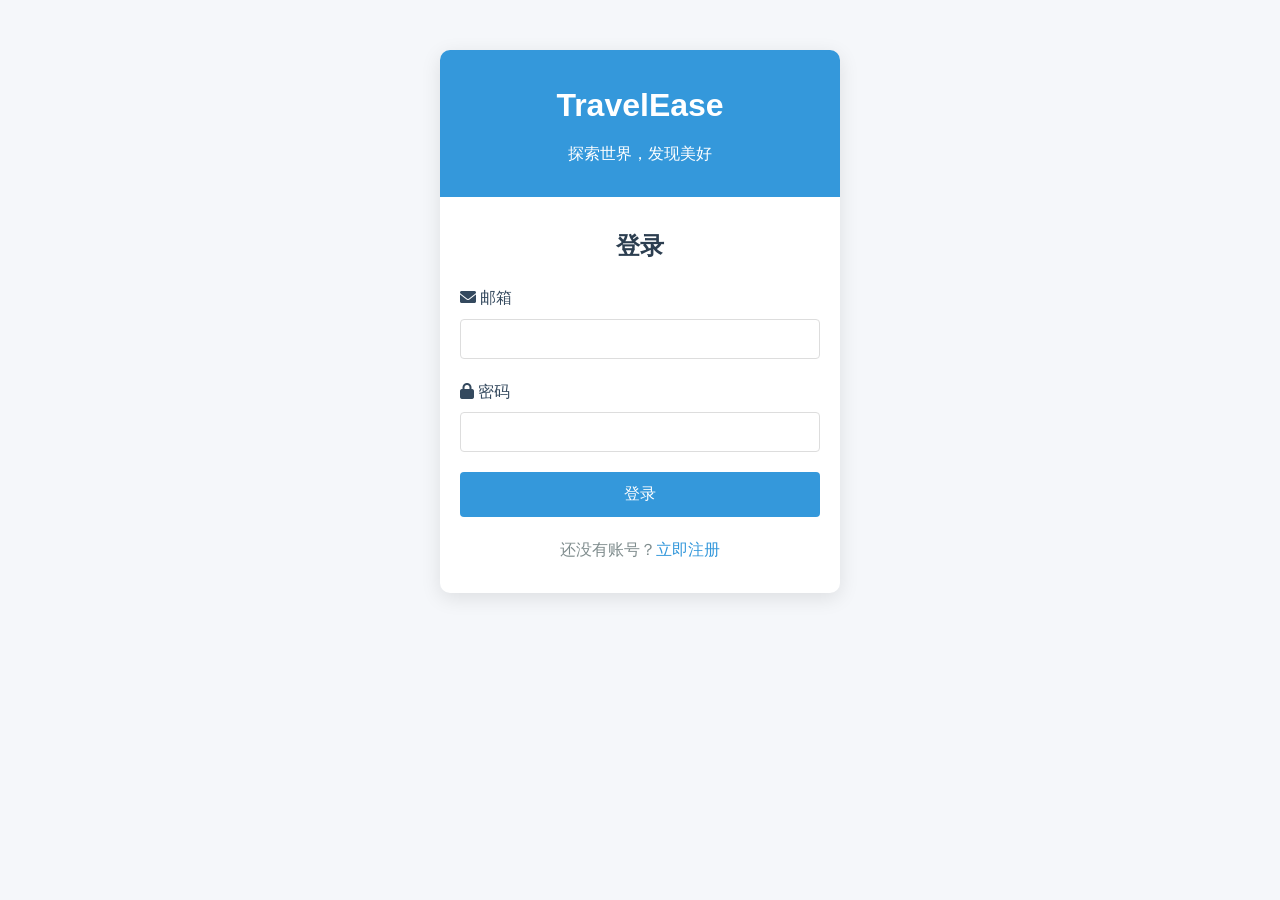
<file: frontend/index.html>
<!DOCTYPE html>
<html lang="zh-CN">
<head>
    <meta charset="UTF-8">
    <meta name="viewport" content="width=device-width, initial-scale=1.0">
    <title>旅游推荐 - 登录</title>
    <link rel="stylesheet" href="css/style.css">
    <link rel="stylesheet" href="https://cdnjs.cloudflare.com/ajax/libs/font-awesome/6.0.0-beta3/css/all.min.css">
</head>
<body>
    <div class="container">
        <div class="auth-card">
            <div class="auth-header">
                <h1>TravelEase</h1>
                <p>探索世界，发现美好</p>
            </div>
            
            <div class="auth-form">
                <h2>登录</h2>
                <form id="loginForm">
                    <div class="form-group">
                        <label for="login-email"><i class="fas fa-envelope"></i> 邮箱</label>
                        <input type="email" id="login-email" required>
                    </div>
                    <div class="form-group">
                        <label for="login-password"><i class="fas fa-lock"></i> 密码</label>
                        <input type="password" id="login-password" required>
                    </div>
                    <button type="submit" class="btn-primary">登录</button>
                </form>
                <p class="auth-switch">还没有账号？<a href="register.html">立即注册</a></p>
            </div>
        </div>
    </div>

    <script src="js/script.js"></script>
</body>
</html>
</file>
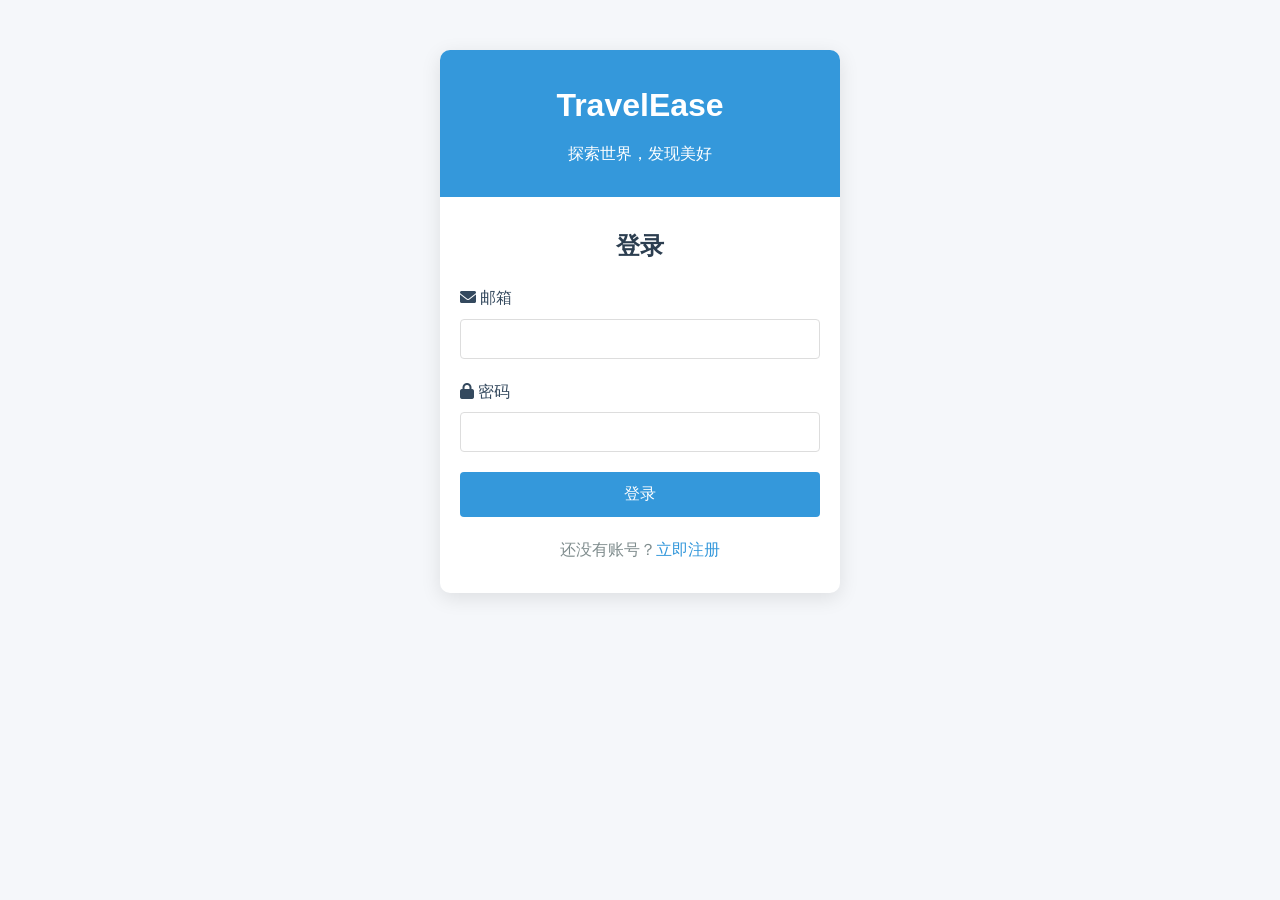
<file: frontend/attraction_details.html>
<!DOCTYPE html>
<html lang="zh-CN">
<head>
    <meta charset="UTF-8">
    <meta name="viewport" content="width=device-width, initial-scale=1.0">
    <title>旅游推荐 - 景点详情</title>
    <link rel="stylesheet" href="css/style.css">
    <link rel="stylesheet" href="https://cdnjs.cloudflare.com/ajax/libs/font-awesome/6.0.0-beta3/css/all.min.css">
</head>
<body>
    <header>
        <div class="logo">
            <h1>旅游推荐</h1>
        </div>
        <nav>
            <ul>
                <li><a href="interest_assessment.html">兴趣评估</a></li>
                <li><a href="city_attractions.html">城市景点</a></li>
                <li><a href="attractions_ranking.html">景点排行</a></li>
                <li><a href="recommendations.html">精选推荐</a></li>
                <li><a href="#" id="logout"><i class="fas fa-sign-out-alt"></i> 退出</a></li>
            </ul>
        </nav>
    </header>

    <main class="container">
        <section class="attraction-detail">
            <div class="loading" id="loadingIndicator">
                <i class="fas fa-spinner fa-spin"></i> 正在加载景点详情...
            </div>
            
            <div id="attractionContent" style="display: none;">
                <div class="attraction-header">
                    <h2 id="attractionName"></h2>
                    <div class="attraction-meta">
                        <span id="attractionLocation"><i class="fas fa-map-marker-alt"></i></span>
                        <span id="attractionScore"><i class="fas fa-star"></i> 评分：--</span>
                        <span id="attractionMatch"><i class="fas fa-heart"></i> 匹配度：--</span>
                    </div>
                </div>
                
                <div class="attraction-gallery" id="attractionGallery">
                    <!-- 景点图片将通过JavaScript动态加载 -->
                </div>
                
                <div class="attraction-info">
                    <h3>景点介绍</h3>
                    <p id="attractionDescription"></p>
                    
                    <h3>基本信息</h3>
                    <div class="info-grid">
                        <div class="info-item"><strong>开放时间：</strong><span id="attractionHours"></span></div>
                        <div class="info-item"><strong>门票价格：</strong><span id="attractionPrice"></span></div>
                        <div class="info-item"><strong>建议游玩时间：</strong><span id="attractionTime"></span></div>
                        <div class="info-item"><strong>景点类型：</strong><span id="attractionType"></span></div>
                    </div>
                </div>
                
                <div class="attraction-assessment">
                    <h3>景点综合评估</h3>
                    <div class="assessment-chart">
                        <div class="chart-item">
                            <div class="chart-label">风景指数</div>
                            <div class="chart-bar">
                                <div class="chart-fill" id="sceneryScore"></div>
                            </div>
                            <div class="chart-value" id="sceneryValue"></div>
                        </div>
                        <div class="chart-item">
                            <div class="chart-label">文化体验</div>
                            <div class="chart-bar">
                                <div class="chart-fill" id="cultureScore"></div>
                            </div>
                            <div class="chart-value" id="cultureValue"></div>
                        </div>
                        <div class="chart-item">
                            <div class="chart-label">娱乐设施</div>
                            <div class="chart-bar">
                                <div class="chart-fill" id="facilityScore"></div>
                            </div>
                            <div class="chart-value" id="facilityValue"></div>
                        </div>
                        <div class="chart-item">
                            <div class="chart-label">服务质量</div>
                            <div class="chart-bar">
                                <div class="chart-fill" id="serviceScore"></div>
                            </div>
                            <div class="chart-value" id="serviceValue"></div>
                        </div>
                        <div class="chart-item">
                            <div class="chart-label">性价比</div>
                            <div class="chart-bar">
                                <div class="chart-fill" id="valueScore"></div>
                            </div>
                            <div class="chart-value" id="valueValue"></div>
                        </div>
                    </div>
                    
                    <div class="assessment-summary">
                        <h4>评估总结</h4>
                        <p id="assessmentSummary"></p>
                    </div>
                </div>
                
                <div class="attraction-reviews">
                    <h3>游客评价</h3>
                    <div id="reviewsContainer">
                        <!-- 游客评价将通过JavaScript动态加载 -->
                    </div>
                </div>
            </div>
        </section>
    </main>

    <footer>
        <p>&copy; 2023 旅游推荐网站 - 探索世界，发现美好</p>
    </footer>

    <script src="js/script.js"></script>
</body>
</html>
</file>
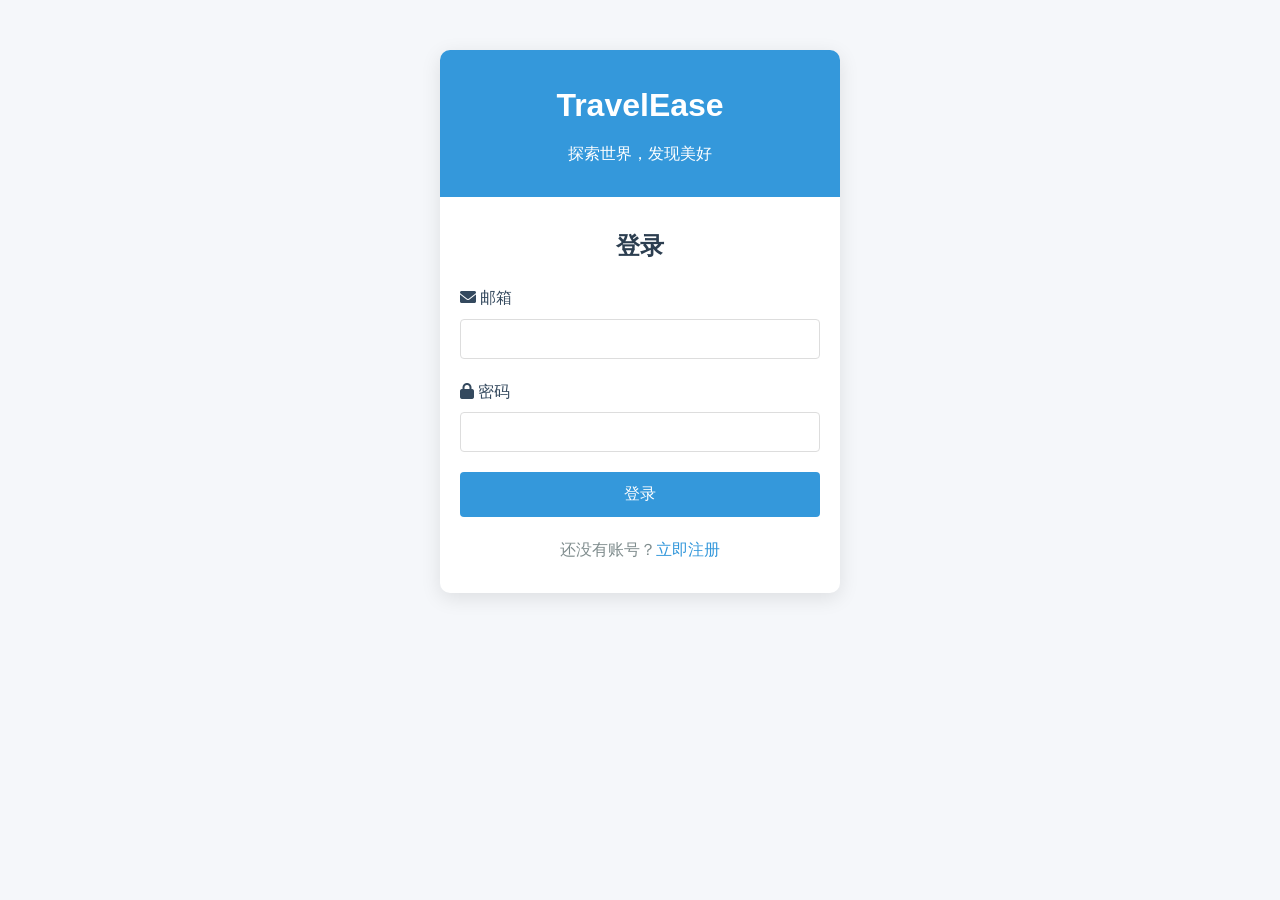
<file: frontend/attractions_ranking.html>
<!DOCTYPE html>
<html lang="zh-CN">
<head>
    <meta charset="UTF-8">
    <meta name="viewport" content="width=device-width, initial-scale=1.0">
    <title>旅游推荐 - 景点排行榜</title>
    <link rel="stylesheet" href="css/style.css">
    <link rel="stylesheet" href="https://cdnjs.cloudflare.com/ajax/libs/font-awesome/6.0.0-beta3/css/all.min.css">
</head>
<body>
    <header>
        <div class="logo">
            <h1>旅游推荐</h1>
        </div>
        <nav>
            <ul>
                <li><a href="interest_assessment.html">兴趣评估</a></li>
                <li><a href="city_attractions.html">城市景点</a></li>
                <li><a href="#" class="active">景点排行</a></li>
                <li><a href="recommendations.html">精选推荐</a></li>
                <li><a href="#" id="logout"><i class="fas fa-sign-out-alt"></i> 退出</a></li>
            </ul>
        </nav>
    </header>

    <main class="container">
        <section class="ranking-filters">
            <h2>景点排行榜</h2>
            <form id="rankingFilterForm">
                <div class="form-group">
                    <label for="rankingCity"><i class="fas fa-map-marker-alt"></i> 选择城市</label>
                    <select id="rankingCity" required>
                        <option value="">-- 选择城市 --</option>
                        <option value="北京">北京</option>
                        <option value="上海">上海</option>
                        <option value="广州">广州</option>
                        <option value="深圳">深圳</option>
                        <option value="成都">成都</option>
                        <option value="杭州">杭州</option>
                        <option value="西安">西安</option>
                        <option value="南京">南京</option>
                    </select>
                </div>
                <div class="form-group">
                    <label for="rankingType"><i class="fas fa-filter"></i> 排序类型</label>
                    <select id="rankingType" required>
                        <option value="综合评分">综合评分</option>
                        <option value="风景指数">风景指数</option>
                        <option value="文化体验">文化体验</option>
                        <option value="娱乐设施">娱乐设施</option>
                        <option value="服务质量">服务质量</option>
                        <option value="性价比">性价比</option>
                    </select>
                </div>
                <button type="submit" class="btn-primary">查看排行榜</button>
            </form>
        </section>

        <section class="ranking-list">
            <div class="loading" id="loadingIndicator" style="display: none;">
                <i class="fas fa-spinner fa-spin"></i> 正在加载排行榜数据...
            </div>
            <div id="rankingContainer">
                <!-- 排行榜内容将通过JavaScript动态加载 -->
            </div>
        </section>
    </main>

    <footer>
        <p>&copy; 2023 旅游推荐网站 - 探索世界，发现美好</p>
    </footer>

    <script src="js/script.js"></script>
</body>
</html>
</file>
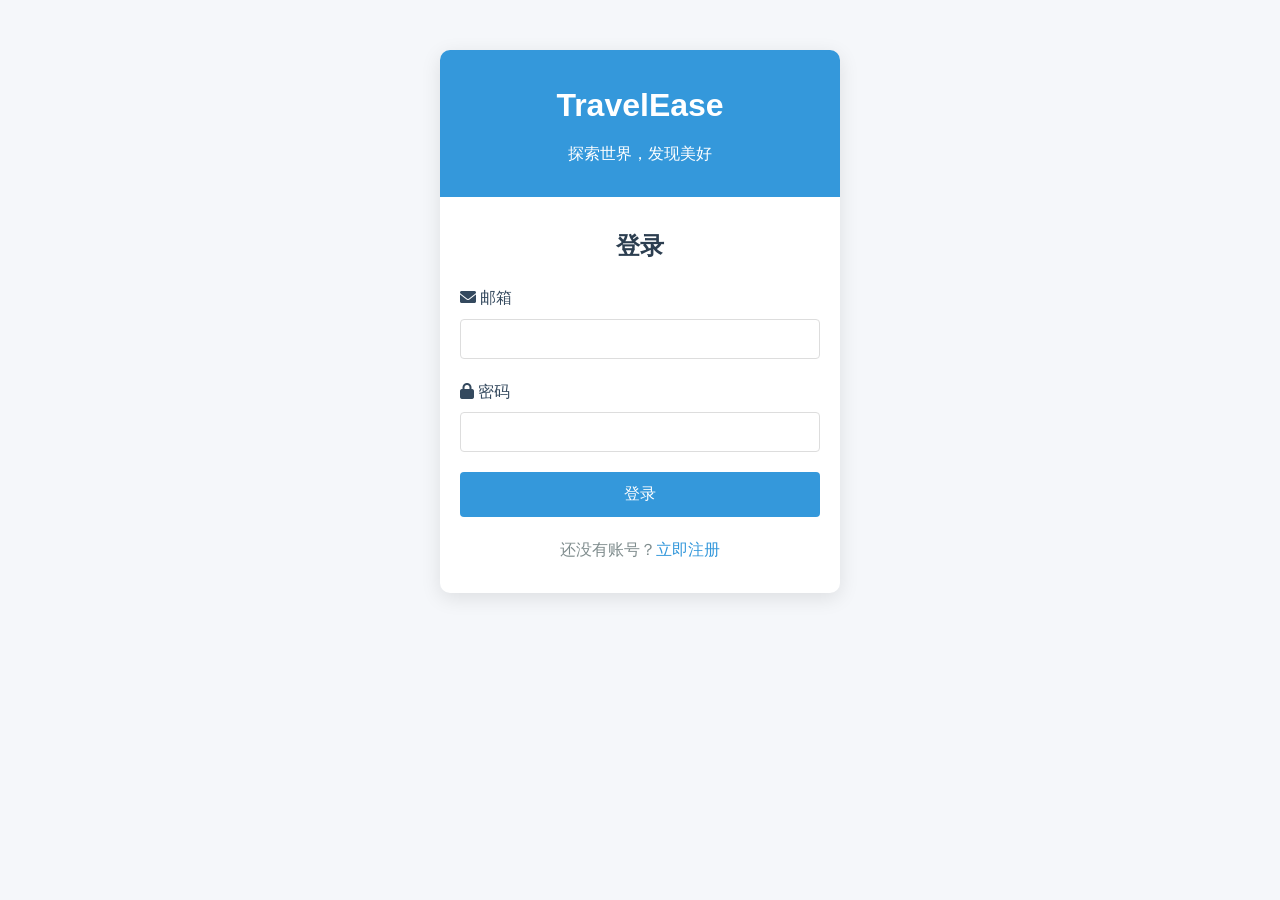
<file: frontend/city_attractions.html>
<!DOCTYPE html>
<html lang="zh-CN">
<head>
    <meta charset="UTF-8">
    <meta name="viewport" content="width=device-width, initial-scale=1.0">
    <title>旅游推荐 - 城市景点</title>
    <link rel="stylesheet" href="css/style.css">
    <link rel="stylesheet" href="https://cdnjs.cloudflare.com/ajax/libs/font-awesome/6.0.0-beta3/css/all.min.css">
</head>
<body>
    <header>
        <div class="logo">
            <h1>旅游推荐</h1>
        </div>
        <nav>
            <ul>
                <li><a href="interest_assessment.html">兴趣评估</a></li>
                <li><a href="#" class="active">城市景点</a></li>
                <li><a href="attractions_ranking.html">景点排行</a></li>
                <li><a href="recommendations.html">精选推荐</a></li>
                <li><a href="#" id="logout"><i class="fas fa-sign-out-alt"></i> 退出</a></li>
            </ul>
        </nav>
    </header>

    <main class="container">
        <section class="city-selection">
            <h2>选择城市</h2>
            <form id="cityForm">
                <div class="form-group">
                    <label for="city"><i class="fas fa-map-marker-alt"></i> 请选择或输入城市</label>
                    <select id="city" required>
                        <option value="">-- 选择城市 --</option>
                        <option value="北京">北京</option>
                        <option value="上海">上海</option>
                        <option value="广州">广州</option>
                        <option value="深圳">深圳</option>
                        <option value="成都">成都</option>
                        <option value="杭州">杭州</option>
                        <option value="西安">西安</option>
                        <option value="南京">南京</option>
                    </select>
                </div>
                <button type="submit" class="btn-primary">查询景点</button>
            </form>
        </section>

        <section class="attractions-list" id="attractionsList">
            <h2>景点列表</h2>
            <div class="loading" id="loadingIndicator" style="display: none;">
                <i class="fas fa-spinner fa-spin"></i> 正在加载景点数据...
            </div>
            <div class="attractions-grid" id="attractionsContainer">
                <!-- 景点卡片将通过JavaScript动态加载 -->
            </div>
        </section>
    </main>

    <footer>
        <p>&copy; 2023 旅游推荐网站 - 探索世界，发现美好</p>
    </footer>

    <script src="js/script.js"></script>
</body>
</html>
</file>
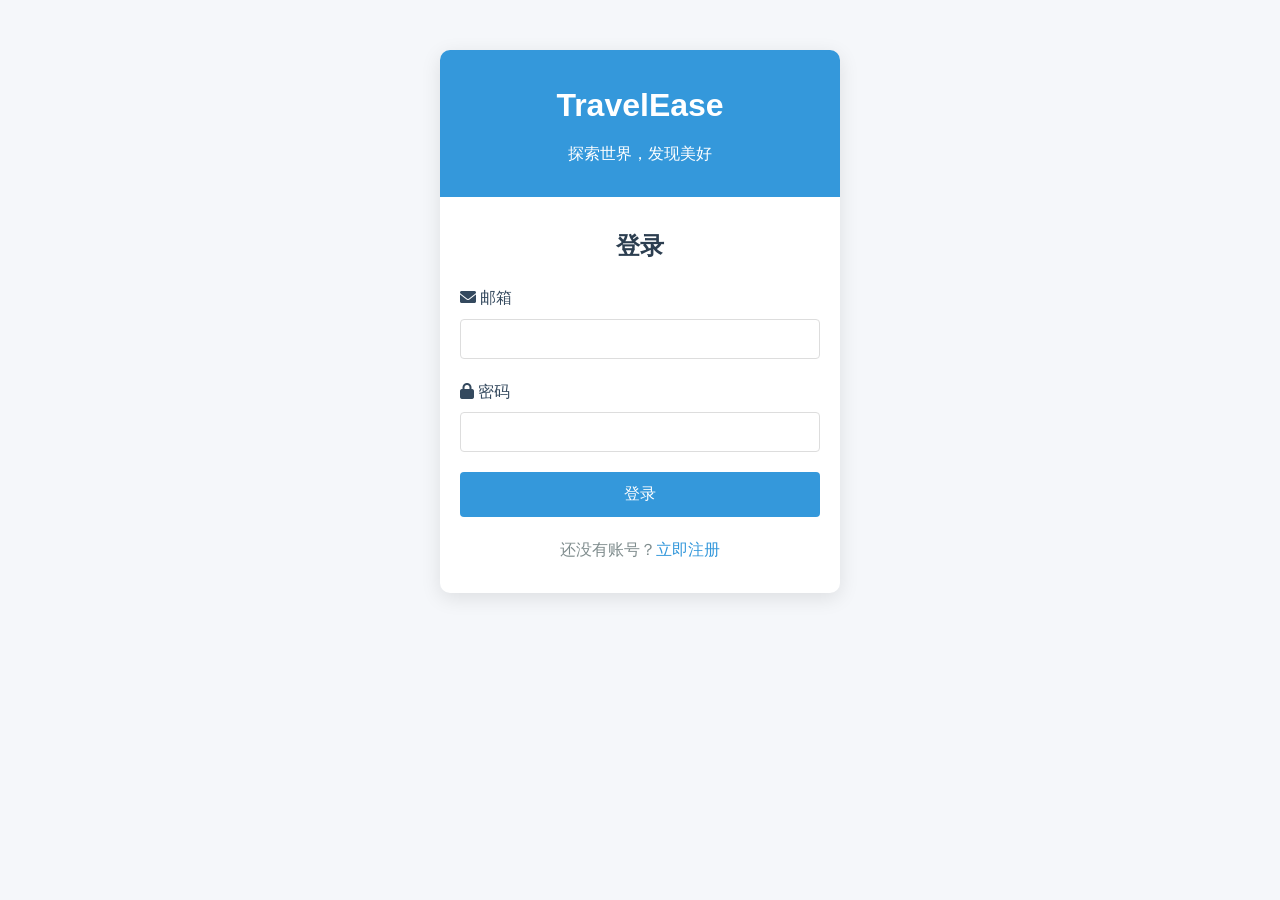
<file: frontend/interest_assessment.html>
<!DOCTYPE html>
<html lang="zh-CN">
<head>
    <meta charset="UTF-8">
    <meta name="viewport" content="width=device-width, initial-scale=1.0">
    <title>旅游推荐 - 兴趣评估</title>
    <link rel="stylesheet" href="css/style.css">
    <link rel="stylesheet" href="https://cdnjs.cloudflare.com/ajax/libs/font-awesome/6.0.0-beta3/css/all.min.css">
</head>
<body>
    <header>
        <div class="logo">
            <h1>旅游推荐</h1>
        </div>
        <nav>
            <ul>
                <li><a href="#" class="active">兴趣评估</a></li>
                <li><a href="city_attractions.html">城市景点</a></li>
                <li><a href="attractions_ranking.html">景点排行</a></li>
                <li><a href="recommendations.html">精选推荐</a></li>
                <li><a href="#" id="logout"><i class="fas fa-sign-out-alt"></i> 退出</a></li>
            </ul>
        </nav>
    </header>

    <main class="container">
        <section class="assessment-section">
            <h2>兴趣爱好评估</h2>
            <p>请回答以下问题，帮助我们更好地了解您的旅游偏好</p>
            
            <form id="assessmentForm">
                <div class="question">
                    <p>1. 您更喜欢哪种类型的旅游？</p>
                    <div class="options">
                        <label><input type="radio" name="q1" value="自然风光" required> 自然风光</label>
                        <label><input type="radio" name="q1" value="历史文化"> 历史文化</label>
                        <label><input type="radio" name="q1" value="都市观光"> 都市观光</label>
                        <label><input type="radio" name="q1" value="主题乐园"> 主题乐园</label>
                        <label><input type="radio" name="q1" value="美食探索"> 美食探索</label>
                    </div>
                </div>
                
                <div class="question">
                    <p>2. 您旅游时更注重什么？</p>
                    <div class="options">
                        <label><input type="radio" name="q2" value="放松休闲" required> 放松休闲</label>
                        <label><input type="radio" name="q2" value="刺激冒险"> 刺激冒险</label>
                        <label><input type="radio" name="q2" value="文化体验"> 文化体验</label>
                        <label><input type="radio" name="q2" value="拍照打卡"> 拍照打卡</label>
                        <label><input type="radio" name="q2" value="美食享受"> 美食享受</label>
                    </div>
                </div>
                
                <div class="question">
                    <p>3. 您偏好的旅行节奏是？</p>
                    <div class="options">
                        <label><input type="radio" name="q3" value="慢节奏深度游" required> 慢节奏深度游</label>
                        <label><input type="radio" name="q3" value="紧凑观光"> 紧凑观光</label>
                        <label><input type="radio" name="q3" value="灵活随意"> 灵活随意</label>
                    </div>
                </div>
                
                <div class="question">
                    <p>4. 您对以下哪些活动感兴趣？（可多选）</p>
                    <div class="options">
                        <label><input type="checkbox" name="q4" value="徒步"> 徒步</label>
                        <label><input type="checkbox" name="q4" value="购物"> 购物</label>
                        <label><input type="checkbox" name="q4" value="博物馆"> 博物馆</label>
                        <label><input type="checkbox" name="q4" value="品尝当地美食"> 品尝当地美食</label>
                        <label><input type="checkbox" name="q4" value="夜生活"> 夜生活</label>
                        <label><input type="checkbox" name="q4" value="参观历史古迹"> 参观历史古迹</label>
                        <label><input type="checkbox" name="q4" value="水上活动"> 水上活动</label>
                    </div>
                </div>
                
                <div class="question">
                    <p>5. 您能接受的景点拥挤程度？</p>
                    <div class="options">
                        <label><input type="radio" name="q5" value="非常安静" required> 非常安静，人越少越好</label>
                        <label><input type="radio" name="q5" value="适中"> 适中，有一定人气但不拥挤</label>
                        <label><input type="radio" name="q5" value="热闹"> 热闹，越热闹越有氛围</label>
                    </div>
                </div>
                
                <div class="question">
                    <p>6. 您对景点的消费水平敏感度？</p>
                    <div class="options">
                        <label><input type="radio" name="q6" value="非常敏感" required> 非常敏感，优先考虑免费或低价景点</label>
                        <label><input type="radio" name="q6" value="一般"> 一般，性价比高即可</label>
                        <label><input type="radio" name="q6" value="不敏感"> 不敏感，愿意为优质体验付费</label>
                    </div>
                </div>
                
                <div class="question">
                    <p>7. 您喜欢的旅行季节？</p>
                    <div class="options">
                        <label><input type="checkbox" name="q7" value="春季"> 春季</label>
                        <label><input type="checkbox" name="q7" value="夏季"> 夏季</label>
                        <label><input type="checkbox" name="q7" value="秋季"> 秋季</label>
                        <label><input type="checkbox" name="q7" value="冬季"> 冬季</label>
                    </div>
                </div>
                
                <button type="submit" class="btn-primary">提交评估</button>
            </form>
        </section>
    </main>

    <footer>
        <p>&copy; 2023 旅游推荐网站 - 探索世界，发现美好</p>
    </footer>

    <script src="js/script.js"></script>
</body>
</html>
</file>
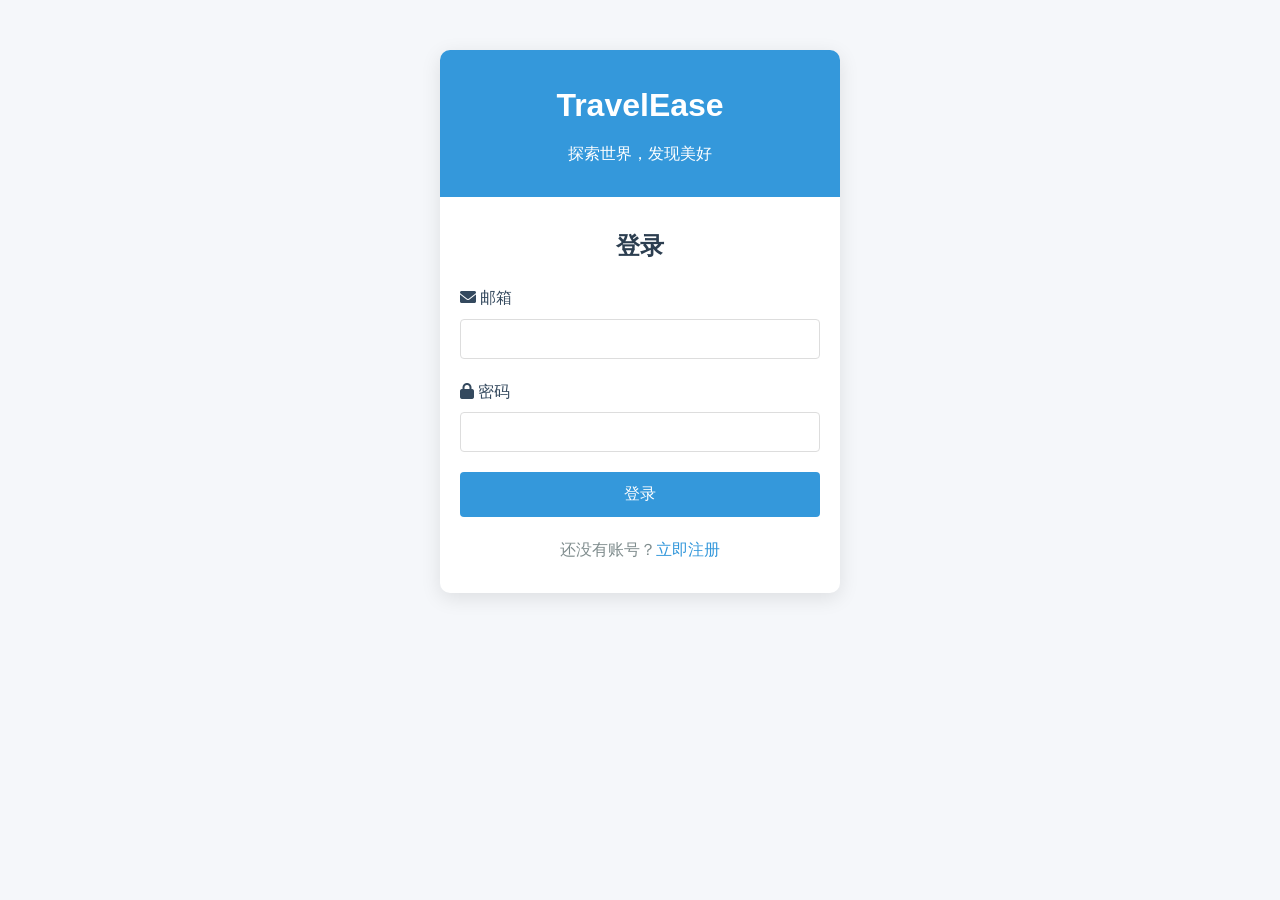
<file: frontend/recommendations.html>
<!DOCTYPE html>
<html lang="zh-CN">
<head>
    <meta charset="UTF-8">
    <meta name="viewport" content="width=device-width, initial-scale=1.0">
    <title>旅游推荐 - 精选推荐</title>
    <link rel="stylesheet" href="css/style.css">
    <link rel="stylesheet" href="https://cdnjs.cloudflare.com/ajax/libs/font-awesome/6.0.0-beta3/css/all.min.css">
</head>
<body>
    <header>
        <div class="logo">
            <h1>旅游推荐</h1>
        </div>
        <nav>
            <ul>
                <li><a href="interest_assessment.html">兴趣评估</a></li>
                <li><a href="city_attractions.html">城市景点</a></li>
                <li><a href="attractions_ranking.html">景点排行</a></li>
                <li><a href="#" class="active">精选推荐</a></li>
                <li><a href="#" id="logout"><i class="fas fa-sign-out-alt"></i> 退出</a></li>
            </ul>
        </nav>
    </header>

    <main class="container">
        <section class="recommendations-intro">
            <h2>为您精选的旅游景点</h2>
            <p>根据您的兴趣偏好，我们为您推荐以下景点</p>
        </section>

        <section class="recommendations-filters">
            <form id="recommendationsFilterForm">
                <div class="form-group">
                    <label for="recommendationCity"><i class="fas fa-map-marker-alt"></i> 选择城市（可选）</label>
                    <select id="recommendationCity">
                        <option value="">-- 不限城市 --</option>
                        <option value="北京">北京</option>
                        <option value="上海">上海</option>
                        <option value="广州">广州</option>
                        <option value="深圳">深圳</option>
                        <option value="成都">成都</option>
                        <option value="杭州">杭州</option>
                        <option value="西安">西安</option>
                        <option value="南京">南京</option>
                    </select>
                </div>
                <button type="submit" class="btn-primary">筛选推荐</button>
            </form>
        </section>

        <section class="recommendations-list">
            <div class="loading" id="loadingIndicator" style="display: none;">
                <i class="fas fa-spinner fa-spin"></i> 正在加载推荐景点...
            </div>
            <div id="noAssessmentMessage" style="display: none; text-align: center; padding: 2rem;">
                <i class="fas fa-info-circle fa-3x" style="color: #666;"></i>
                <p>请先完成<a href="interest_assessment.html">兴趣爱好评估</a>，以便我们为您提供个性化推荐</p>
            </div>
            <div class="attractions-grid" id="recommendationsContainer">
                <!-- 推荐景点将通过JavaScript动态加载 -->
            </div>
        </section>
    </main>

    <footer>
        <p>&copy; 2023 旅游推荐网站 - 探索世界，发现美好</p>
    </footer>

    <script src="js/script.js"></script>
</body>
</html>
</file>
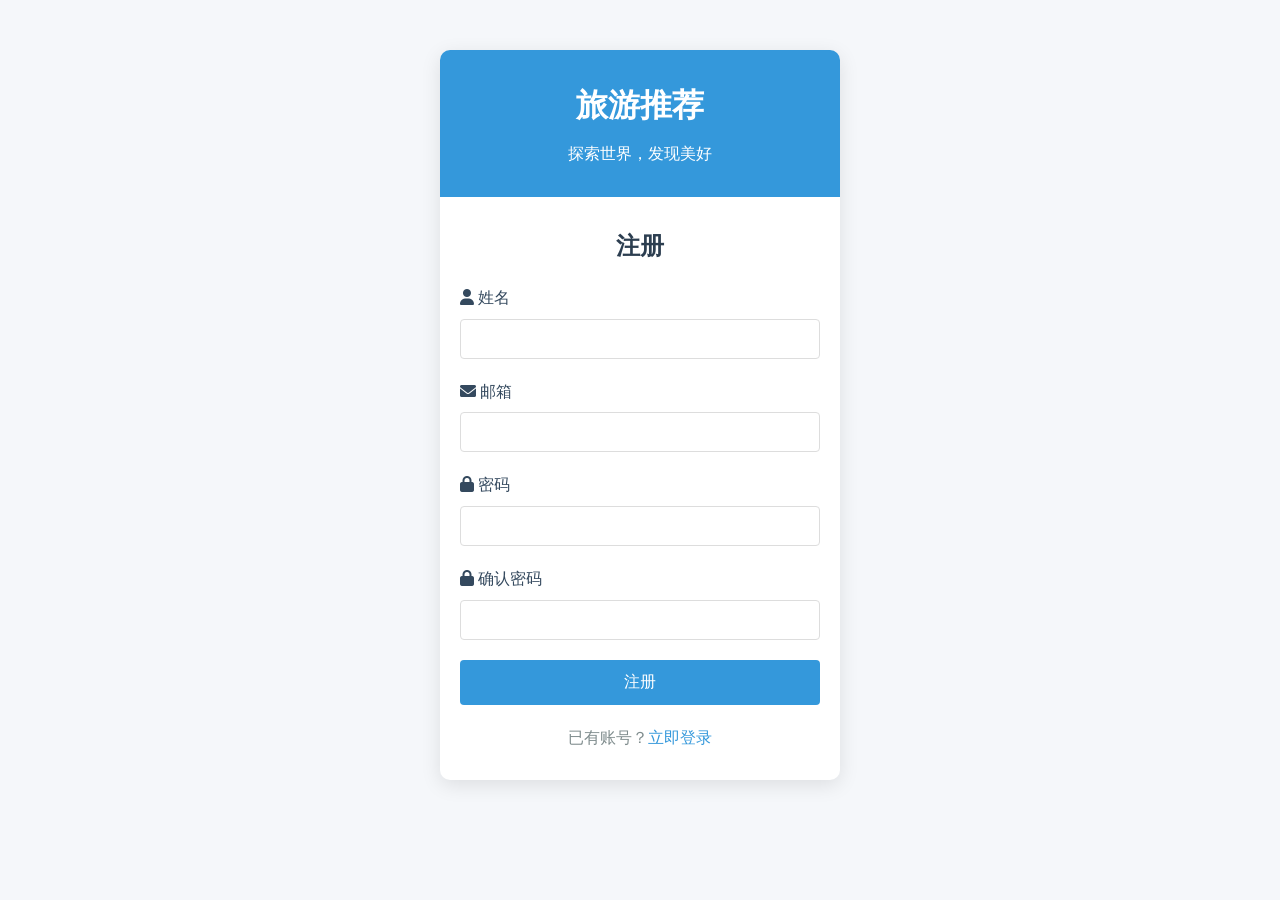
<file: frontend/register.html>
<!DOCTYPE html>
<html lang="zh-CN">
<head>
    <meta charset="UTF-8">
    <meta name="viewport" content="width=device-width, initial-scale=1.0">
    <title>旅游推荐 - 注册</title>
    <link rel="stylesheet" href="css/style.css">
    <link rel="stylesheet" href="https://cdnjs.cloudflare.com/ajax/libs/font-awesome/6.0.0-beta3/css/all.min.css">
</head>
<body>
    <div class="container">
        <div class="auth-card">
            <div class="auth-header">
                <h1>旅游推荐</h1>
                <p>探索世界，发现美好</p>
            </div>
            
            <div class="auth-form">
                <h2>注册</h2>
                <form id="registerForm">
                    <div class="form-group">
                        <label for="register-name"><i class="fas fa-user"></i> 姓名</label>
                        <input type="text" id="register-name" required>
                    </div>
                    <div class="form-group">
                        <label for="register-email"><i class="fas fa-envelope"></i> 邮箱</label>
                        <input type="email" id="register-email" required>
                    </div>
                    <div class="form-group">
                        <label for="register-password"><i class="fas fa-lock"></i> 密码</label>
                        <input type="password" id="register-password" required>
                    </div>
                    <div class="form-group">
                        <label for="register-confirm"><i class="fas fa-lock"></i> 确认密码</label>
                        <input type="password" id="register-confirm" required>
                    </div>
                    <button type="submit" class="btn-primary">注册</button>
                </form>
                <p class="auth-switch">已有账号？<a href="index.html">立即登录</a></p>
            </div>
        </div>
    </div>

    <script src="js/script.js"></script>
</body>
</html>
</file>
<file: frontend/css/style.css>
/* 全局样式 */
* {
    margin: 0;
    padding: 0;
    box-sizing: border-box;
    font-family: 'Segoe UI', Tahoma, Geneva, Verdana, sans-serif;
}

body {
    background-color: #f5f7fa;
    color: #333;
    line-height: 1.6;
}

.container {
    max-width: 1200px;
    margin: 0 auto;
    padding: 0 20px;
}

/* 头部样式 */
header {
    background-color: #fff;
    box-shadow: 0 2px 10px rgba(0, 0, 0, 0.1);
    padding: 15px 0;
    position: sticky;
    top: 0;
    z-index: 100;
}

.logo h1 {
    color: #2c3e50;
    font-size: 1.8rem;
}

nav ul {
    display: flex;
    list-style: none;
}

nav ul li {
    margin-left: 30px;
}

nav ul li a {
    color: #34495e;
    text-decoration: none;
    font-weight: 500;
    transition: color 0.3s;
    padding: 5px 0;
    position: relative;
}

nav ul li a:hover {
    color: #3498db;
}

nav ul li a.active {
    color: #3498db;
}

nav ul li a.active::after {
    content: '';
    position: absolute;
    bottom: 0;
    left: 0;
    width: 100%;
    height: 2px;
    background-color: #3498db;
}

/* 表单样式 */
.form-group {
    margin-bottom: 20px;
}

.form-group label {
    display: block;
    margin-bottom: 8px;
    font-weight: 500;
    color: #34495e;
}

.form-group input,
.form-group select,
.form-group textarea {
    width: 100%;
    padding: 10px 15px;
    border: 1px solid #ddd;
    border-radius: 4px;
    font-size: 1rem;
    transition: border-color 0.3s;
}

.form-group input:focus,
.form-group select:focus,
.form-group textarea:focus {
    border-color: #3498db;
    outline: none;
    box-shadow: 0 0 0 2px rgba(52, 152, 219, 0.2);
}

/* 按钮样式 */
.btn-primary {
    background-color: #3498db;
    color: white;
    border: none;
    padding: 12px 20px;
    border-radius: 4px;
    font-size: 1rem;
    font-weight: 500;
    cursor: pointer;
    transition: background-color 0.3s;
    width: 100%;
}

.btn-primary:hover {
    background-color: #2980b9;
}

/* 登录/注册页面样式 */
.auth-card {
    background-color: white;
    border-radius: 10px;
    box-shadow: 0 5px 20px rgba(0, 0, 0, 0.1);
    max-width: 400px;
    margin: 50px auto;
    overflow: hidden;
}

.auth-header {
    background-color: #3498db;
    color: white;
    padding: 30px 20px;
    text-align: center;
}

.auth-header h1 {
    margin-bottom: 10px;
    font-size: 2rem;
}

.auth-form {
    padding: 30px 20px;
}

.auth-form h2 {
    margin-bottom: 20px;
    color: #2c3e50;
    text-align: center;
}

.auth-switch {
    text-align: center;
    margin-top: 20px;
    color: #7f8c8d;
}

.auth-switch a {
    color: #3498db;
    text-decoration: none;
}

.auth-switch a:hover {
    text-decoration: underline;
}

/* 兴趣评估页面样式 */
.assessment-section {
    background-color: white;
    border-radius: 10px;
    box-shadow: 0 5px 20px rgba(0, 0, 0, 0.1);
    padding: 30px;
    margin: 30px 0;
}

.assessment-section h2 {
    color: #2c3e50;
    margin-bottom: 20px;
    padding-bottom: 10px;
    border-bottom: 1px solid #eee;
}

.question {
    margin-bottom: 30px;
}

.question p {
    font-weight: 500;
    margin-bottom: 15px;
    color: #34495e;
}

.options {
    display: flex;
    flex-wrap: wrap;
    gap: 15px;
}

.options label {
    display: flex;
    align-items: center;
    background-color: #f8f9fa;
    border: 1px solid #ddd;
    border-radius: 20px;
    padding: 8px 15px;
    cursor: pointer;
    transition: all 0.3s;
}

.options label:hover {
    background-color: #e9ecef;
}

.options input[type="radio"],
.options input[type="checkbox"] {
    margin-right: 8px;
    width: auto;
}

/* 城市景点页面样式 */
.city-selection {
    background-color: white;
    border-radius: 10px;
    box-shadow: 0 5px 20px rgba(0, 0, 0, 0.1);
    padding: 30px;
    margin: 30px 0;
}

.city-selection h2 {
    color: #2c3e50;
    margin-bottom: 20px;
}

.attractions-list {
    margin-bottom: 50px;
}

.attractions-list h2 {
    color: #2c3e50;
    margin-bottom: 20px;
}

.attractions-grid {
    display: grid;
    grid-template-columns: repeat(auto-fill, minmax(300px, 1fr));
    gap: 30px;
}

.attraction-card {
    background-color: white;
    border-radius: 10px;
    overflow: hidden;
    box-shadow: 0 5px 15px rgba(0, 0, 0, 0.1);
    transition: transform 0.3s, box-shadow 0.3s;
    cursor: pointer;
}

.attraction-card:hover {
    transform: translateY(-5px);
    box-shadow: 0 10px 25px rgba(0, 0, 0, 0.15);
}

.attraction-image {
    height: 200px;
    overflow: hidden;
}

.attraction-image img {
    width: 100%;
    height: 100%;
    object-fit: cover;
    transition: transform 0.5s;
}

.attraction-card:hover .attraction-image img {
    transform: scale(1.05);
}

.attraction-card-content {
    padding: 20px;
}

.attraction-card h3 {
    color: #2c3e50;
    margin-bottom: 10px;
}

.attraction-card .score {
    color: #e67e22;
    margin-bottom: 10px;
    font-weight: 500;
}

.attraction-card .match {
    color: #27ae60;
    margin-bottom: 15px;
    font-size: 0.9rem;
}

.attraction-card p {
    color: #7f8c8d;
    font-size: 0.9rem;
    margin-bottom: 15px;
}

/* 景点详情页面样式 */
.attraction-detail {
    background-color: white;
    border-radius: 10px;
    box-shadow: 0 5px 20px rgba(0, 0, 0, 0.1);
    padding: 30px;
    margin: 30px 0;
}

.attraction-header h2 {
    color: #2c3e50;
    margin-bottom: 10px;
}

.attraction-meta {
    display: flex;
    flex-wrap: wrap;
    gap: 20px;
    margin-bottom: 20px;
    color: #7f8c8d;
}

.attraction-meta span {
    display: flex;
    align-items: center;
}

.attraction-meta i {
    margin-right: 5px;
}

.attraction-gallery {
    display: grid;
    grid-template-columns: repeat(auto-fill, minmax(200px, 1fr));
    gap: 15px;
    margin-bottom: 30px;
}

.attraction-gallery img {
    width: 100%;
    height: 150px;
    object-fit: cover;
    border-radius: 5px;
}

.attraction-info {
    margin-bottom: 30px;
}

.attraction-info h3 {
    color: #2c3e50;
    margin-bottom: 15px;
    padding-bottom: 5px;
    border-bottom: 1px solid #eee;
}

.attraction-info p {
    margin-bottom: 20px;
    line-height: 1.8;
}

.info-grid {
    display: grid;
    grid-template-columns: repeat(auto-fill, minmax(250px, 1fr));
    gap: 15px;
}

.info-item {
    background-color: #f8f9fa;
    padding: 10px 15px;
    border-radius: 5px;
}

.attraction-assessment {
    margin-bottom: 30px;
}

.assessment-chart {
    margin-bottom: 20px;
}

.chart-item {
    margin-bottom: 15px;
}

.chart-label {
    display: flex;
    justify-content: space-between;
    margin-bottom: 5px;
    font-weight: 500;
}

.chart-bar {
    height: 10px;
    background-color: #eee;
    border-radius: 5px;
    overflow: hidden;
}

.chart-fill {
    height: 100%;
    background-color: #3498db;
    border-radius: 5px;
}

.assessment-summary {
    background-color: #f8f9fa;
    padding: 15px;
    border-radius: 5px;
}

.attraction-reviews h3 {
    color: #2c3e50;
    margin-bottom: 15px;
    padding-bottom: 5px;
    border-bottom: 1px solid #eee;
}

.review-item {
    border-bottom: 1px solid #eee;
    padding: 15px 0;
}

.review-item:last-child {
    border-bottom: none;
}

.review-header {
    display: flex;
    justify-content: space-between;
    margin-bottom: 10px;
}

.review-author {
    font-weight: 500;
}

.review-rating {
    color: #e67e22;
}

/* 排行榜页面样式 */
.ranking-filters {
    background-color: white;
    border-radius: 10px;
    box-shadow: 0 5px 20px rgba(0, 0, 0, 0.1);
    padding: 30px;
    margin: 30px 0;
}

.ranking-filters h2 {
    color: #2c3e50;
    margin-bottom: 20px;
}

.ranking-list {
    margin-bottom: 50px;
}

.ranking-item {
    display: flex;
    background-color: white;
    border-radius: 10px;
    overflow: hidden;
    box-shadow: 0 5px 15px rgba(0, 0, 0, 0.1);
    margin-bottom: 20px;
    transition: transform 0.3s;
}

.ranking-item:hover {
    transform: translateX(5px);
}

.ranking-position {
    background-color: #3498db;
    color: white;
    font-size: 1.5rem;
    font-weight: bold;
    width: 60px;
    display: flex;
    align-items: center;
    justify-content: center;
}

.ranking-image {
    width: 150px;
}

.ranking-image img {
    width: 100%;
    height: 100%;
    object-fit: cover;
}

.ranking-content {
    flex: 1;
    padding: 20px;
}

.ranking-content h3 {
    color: #2c3e50;
    margin-bottom: 10px;
}

.ranking-meta {
    display: flex;
    flex-wrap: wrap;
    gap: 15px;
    margin-bottom: 10px;
    color: #7f8c8d;
}

.ranking-score {
    color: #e67e22;
    font-weight: 500;
}

/* 推荐页面样式 */
.recommendations-intro {
    text-align: center;
    padding: 30px 0;
}

.recommendations-intro h2 {
    color: #2c3e50;
    margin-bottom: 10px;
}

.recommendations-filters {
    background-color: white;
    border-radius: 10px;
    box-shadow: 0 5px 20px rgba(0, 0, 0, 0.1);
    padding: 20px;
    margin-bottom: 30px;
}

.recommendations-list {
    margin-bottom: 50px;
}

/* 加载指示器 */
.loading {
    text-align: center;
    padding: 50px 0;
    color: #7f8c8d;
    font-size: 1.2rem;
}

.loading i {
    margin-right: 10px;
}

/* 页脚样式 */
footer {
    background-color: #2c3e50;
    color: white;
    text-align: center;
    padding: 30px 0;
    margin-top: 50px;
}

/* 响应式样式 */
@media (max-width: 768px) {
    header {
        padding: 15px;
    }
    
    .logo h1 {
        font-size: 1.5rem;
        margin-bottom: 15px;
    }
    
    nav ul {
        flex-wrap: wrap;
    }
    
    nav ul li {
        margin: 0 10px 10px 0;
    }
    
    .options {
        flex-direction: column;
    }
    
    .ranking-item {
        flex-direction: column;
    }
    
    .ranking-position {
        width: 100%;
        padding: 10px 0;
    }
    
    .ranking-image {
        width: 100%;
        height: 200px;
    }
}
</file>
